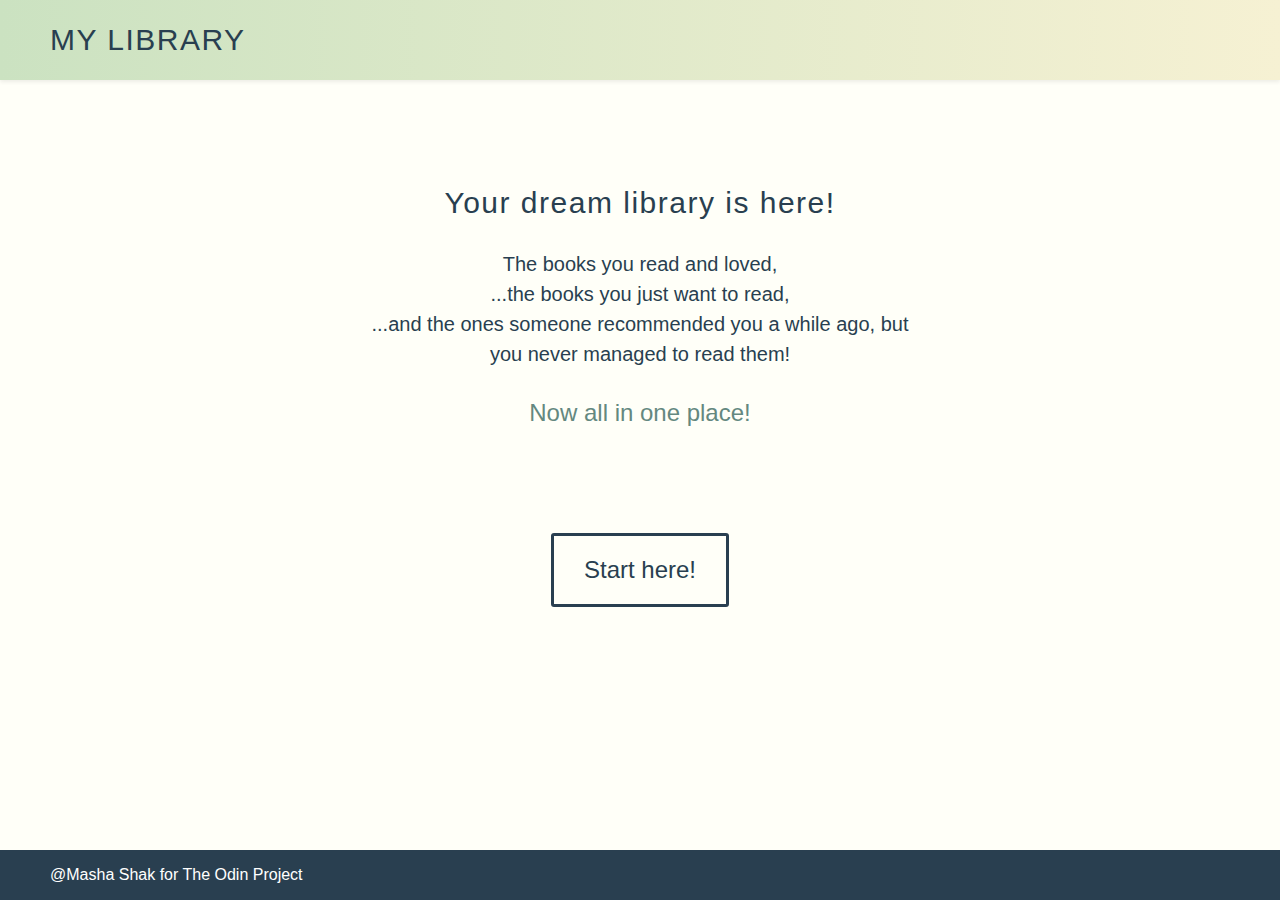
<file: index.html>
<!DOCTYPE html>
<head lang="en">
    <title>Library</title>
    <meta charset="utf-8">
    <link rel="stylesheet" href="style.css">
    <link href="https://fonts.googleapis.com/icon?family=Material+Icons"
      rel="stylesheet">
</head>
<body>
    <header class="gradient">
        <h1>MY LIBRARY</h1>
    </header>
    <section class="intro">
        <div class="text-wrapper">
            <h1>Your dream library is here!</h1><br>
            <p>The books you read and loved,</p> 
            <p>...the books you just want to read,</p>
            <p>...and the ones someone recommended you a while ago, but you never managed to read them!</p>
            <br>
            <h3>Now all in one place!</h3>
        </div>
        <button class="btn-new" type="button" onclick="startLibrary()">Start here!</button>
    </section>
    <section class="main" hidden>    
       <!--
        FORM
    --><section class="group container col-side">
        <div class="right">
            <button id="show-form" class="btn-new" type="button" onclick="showForm()" hidden>Add New Book <span class="material-icons moved">library_add</span></button>
        </div>
        
        <form class="group form">
            <label>Book Title:<br>
                <input type="text" name="title" id="title" required></br>
            </label>
            <label>Author:<br>
                <input type="text" name="author" id="author" required></br>
            <label>Pages:<br>
                <input type="number" name="pages" id="pages"></br>
            </label>
            <label for="status">Have you read it?</label><br>
            <select name="status" id="status">
                <option value="Read" selected>Read</option>
                <option value="In Progress">In Progress</option>
                <option value="Not Read">Not Read</option>                
            </select>
            <div class="right">
                <button type="submit" class="btn" id="addNewBook">Save book</button>
                <button type="button" class="btn btn-cancel" onclick="hideForm()">Cancel</button>
            </div>
        </form>

        </section>
        <section class="col-main">   
            <div class="box">
                <h2>BOOKS</h2>
                <div id="book-count"></div>
                <div>
                    <button onclick="showList()" class="btn-icons "><i class="material-icons">list_alt</i></button> 
                    <button onclick="showGrid()" class="btn-icons "><i class="material-icons">apps</i></button>
                </div>
            </div>
            <!-- GRID -->
                <div id="display">  
                </div>
            <!-- LIST -->
                <div id="list">
                    <table>
                        <tbody></tbody>
                    </table>
                </div>
        </section>
    </section>
    
    <footer>
        @<a href="#">Masha Shak</a> for <a href="#">The Odin Project</a>
    </footer>
    <script src="script.js"></script>
</body>
</file>
<file: style.css>
/* http://meyerweb.com/eric/tools/css/reset/ 2. v2.0 | 20110126
  License: none (public domain)
*/
html, body, div, span, applet, object, iframe,
h1, h2, h3, h4, h5, h6, p, blockquote, pre,
a, abbr, acronym, address, big, cite, code,
del, dfn, em, img, ins, kbd, q, s, samp,
small, strike, strong, sub, sup, tt, var,
b, u, i, center,
dl, dt, dd, ol, ul, li,
fieldset, form, label, legend,
table, caption, tbody, tfoot, thead, tr, th, td,
article, aside, canvas, details, embed,
figure, figcaption, footer, header, hgroup,
menu, nav, output, ruby, section, summary,
time, mark, audio, video {
  margin: 0;
  padding: 0;
  border: 0;
  font-size: 100%;
  font: inherit;
  vertical-align: baseline;
}
/* HTML5 display-role reset for older browsers */
article, aside, details, figcaption, figure,
footer, header, hgroup, menu, nav, section {
  display: block;
}
body {
  line-height: 1;
}
ol, ul {
  list-style: none;
}
blockquote, q {
  quotes: none;
}
blockquote:before, blockquote:after,
q:before, q:after {
  content: '';
  content: none;
}
table {
  border-collapse: collapse;
  border-spacing: 0;
}
/*
  ========================================
  Custom styles
  ========================================
*/
html,
body {
  margin: 0; 
  height: 100%;
  
}
body {
  background-color: #fffff8;
  color: #293f50;
  font: 300 16px/1.5 "Roboto", "Open Sans", "Helvetica Neue", Helvetica, Arial, sans-serif;
  display: flex;
  flex-direction: column;
  
  
}
/* 
  ========================================
    TYPOGRAPHY
  ========================================
*/
h1 {
  font-size: 30px;
  font-weight: 500;
  letter-spacing: 1.5px;
  color: #293f50;
}
h2 {
  font-size: 18px;
  font-weight: 500;
}
h3 {
  font-size: 24px;
  line-height: 40px;
  font-weight: 500;
  color: #648880;
}
p {
  font-size: 20px;
}
  
/*
  ========================================
  Grid
  ========================================
*/
*,
*:before,
*:after {
  -webkit-box-sizing: border-box;
     -moz-box-sizing: border-box;
          box-sizing: border-box;
}
header {
  box-shadow: 0 .125rem .25rem rgba(0,0,0,.075);
  line-height: 80px;
  
}
header,
footer {
   padding-left: 50px;
   padding-right: 50px;
}
.intro {
  padding-top: 100px;
  text-align: center;
  margin: 0 auto;
  width: 560px;
  text-align: center;
}
.main {
  display: none;
  text-align: center;
}
.col-side {
    width: 25%;
    padding-top: 30px;
    padding-right: 15px;

}
.col-main {
    width: 70%;
    padding-top: 45px;
}
.col-side,
.col-main {
    display: inline-block;
    vertical-align: top;
    min-height: 100%;
}
.box {
    display: flex;
    flex-direction: row;
    justify-content: space-evenly;
    padding-bottom: 20px;
}
.box div {
  color:#888;
}
.text-wrapper {
  margin-bottom: 100px;
}
footer {
  background-color: #293f50;
  color: #fff;
  line-height: 50px;
  width: 100%;
  margin-top: auto;
  
}
.gradient {
    background: #cbe2c1;
    background: -webkit-linear-gradient(to right, #cbe2c1, #f6f1d3);
    background: -moz-linear-gradient(to right, #cbe2c1, #f6f1d3);
    background: linear-gradient(to right, #cbe2c1, #f6f1d3);
}

/*
  ========================================
  Clearfix
  ========================================
*/
.group:before,
.group:after {
  content: "";
  display: table;
}
.group:after {
  clear: both;
}
.group {
  clear: both;
  *zoom: 1;
}
/*
  ========================================
    ICONS
  ========================================
*/
.material-icons.md-18 { font-size: 18px; }
.material.icons.moved { transform: translateX(5);}
/* 
  ========================================
    OTHERS: LINKS, BUTTONS
  ========================================
*/
a,
a:visited {
  color: white;
  text-decoration: none;
}
a:hover {
  text-decoration: underline;
}

.btn-new {
  color: #293f50;
  background: transparent;
  border: 3px solid #293f50;
  border-radius: 3px;
  cursor: pointer;
  font-size: 24px;
  padding: 20px 30px;
  outline: none;
}

.btn {
  color: #3a506b;
  border: 2px solid #3a506b;
  background-color: #fff;
  /*background: linear-gradient(#49708f, #293f50);*/
  border-radius: 3px;
  cursor: pointer;
  font-size: 18px;
  padding: 10px 20px;
  outline: none;
}
.form button {
  font-size: 16px;
}
.btn-cancel {
  /*background: linear-gradient(red, rgb(117, 9, 9));*/
  background-color: #fff;
  border: 2px solid  #f07167;
  color: #f07167;
}
.btn-status {
  font-size: 16px;
  border: none;
  background-color: #3a506b;
  color: #fff;
}
.btn:hover,
.btn-status:hover {
  box-shadow: 0 .25rem .25rem #00000080;
}
.btn-icons {
  background-color: transparent;
  border: none;
  cursor: pointer;
  outline: none;
}
/*
  ========================================
  FORM
  ========================================
*/
.form {
  background: #fff;
  border-radius: 3px;
  box-shadow: 0 2rem 2rem #00000080;
  font-size: 18px;
  margin-top: 40px;
  padding: 25px;  
  text-align: left;
  width: 100%;
}
input, select {
  border: 1px solid grey;;
  border-radius: 5px;
  line-height: 24px;
  margin: 5px 0 30px 0;
  padding: 5px;
  width: 100%;
}
/*
  ========================================
    BOOKS LIST - TABLE
  ======================================== 
*/
#display,
#list {
  margin-top: 20px;
}
#list {
  display: none;
}
table {
  border-collapse: collapse;
  width: 100%;
  margin: auto;
}
th:first-child {
  border-top-left-radius: 10px;
}
th:last-child {
  border-top-right-radius: 10px;
}
th,td {
  border-bottom: 1px solid #cecfd5;
  padding: 20px 15px;
}
td:first-of-type {
  text-align: left;
  font-size: 18px;
  font-weight: 700;
  text-transform: capitalize;
}
tr:last-child td{
  border-bottom: 0;
}

/*
  ========================================
    BOOKS GRID
  ========================================
*/
.card {
    display: inline-block;
    position: relative;
    border: none;
    background: #fff;
    box-shadow: 0 .25rem .5rem #00000080;
    border-radius: 3px;
    width: 200px;
    min-height: 250px;
    padding: 20px 0;
    margin: 0 10px 10px 10px;
    vertical-align: top;
    text-align: center;
}
.card div {
    padding: 2px;
}
.card div:first-child {
    font-size: 18px;
    font-weight: 700;
    text-transform: capitalize;
    margin-top: 10px;
}
.card div:last-of-type {
  position: absolute;
  bottom: 60px;
  left: 0;
  right: 0;
}
.card button:first-of-type {
  position: absolute; 
  bottom: 15px;
  left: 27px;
}
.card button:last-child {
  position: absolute;
  top: 6px;
  right: 0;
}
</file>
